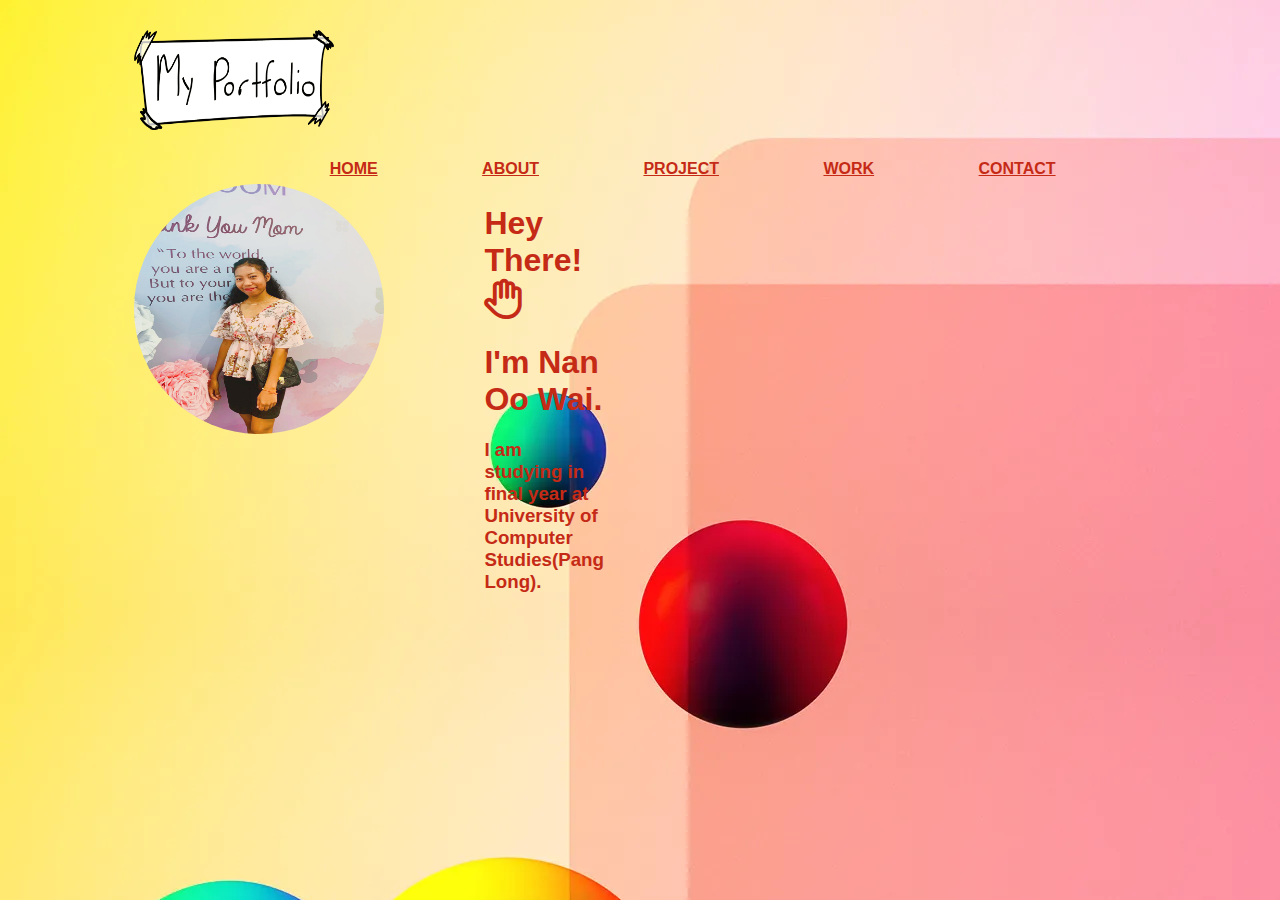
<file: index.html>
<!DOCTYPE html>
<html lang="en">
<head>
    <meta charset="UTF-8">
    <meta name="viewport" content="width=device-width, initial-scale=1.0">
    <link rel="stylesheet" href="style.css">
    <title>Document</title>
    <link rel="stylesheet" href="https://cdnjs.cloudflare.com/ajax/libs/font-awesome/6.5.2/css/all.min.css">
</head>
<body>
    <header>
        <div class="container">
            <div>
                <img src="./protfolio.png">
            <nav>
                <ul>
                    <li><a href="./index.html">Home</a></li>
                    <li><a href="./about.html">About</a></li>
                    <li><a href="./project.html">Project</a></li>
                    <li><a href="#work">Work</a></li>
                    <li><a href="./contact.html">Contact</a></li>
                </ul>
            </nav>
            </div>
            <div class="home">
            <div class="image"><img src="profile.jpg"></div>
            <div class="text"><h1>Hey There! <i class="fa-regular fa-hand"></i></h1>
            <h1>I'm Nan Oo Wai.</h1>
            <h3>I am studying in final year at University of Computer Studies(Pang Long).</h3>
            </div>
            </div>
        </div>
    </header>
</body>
</html>
</file>
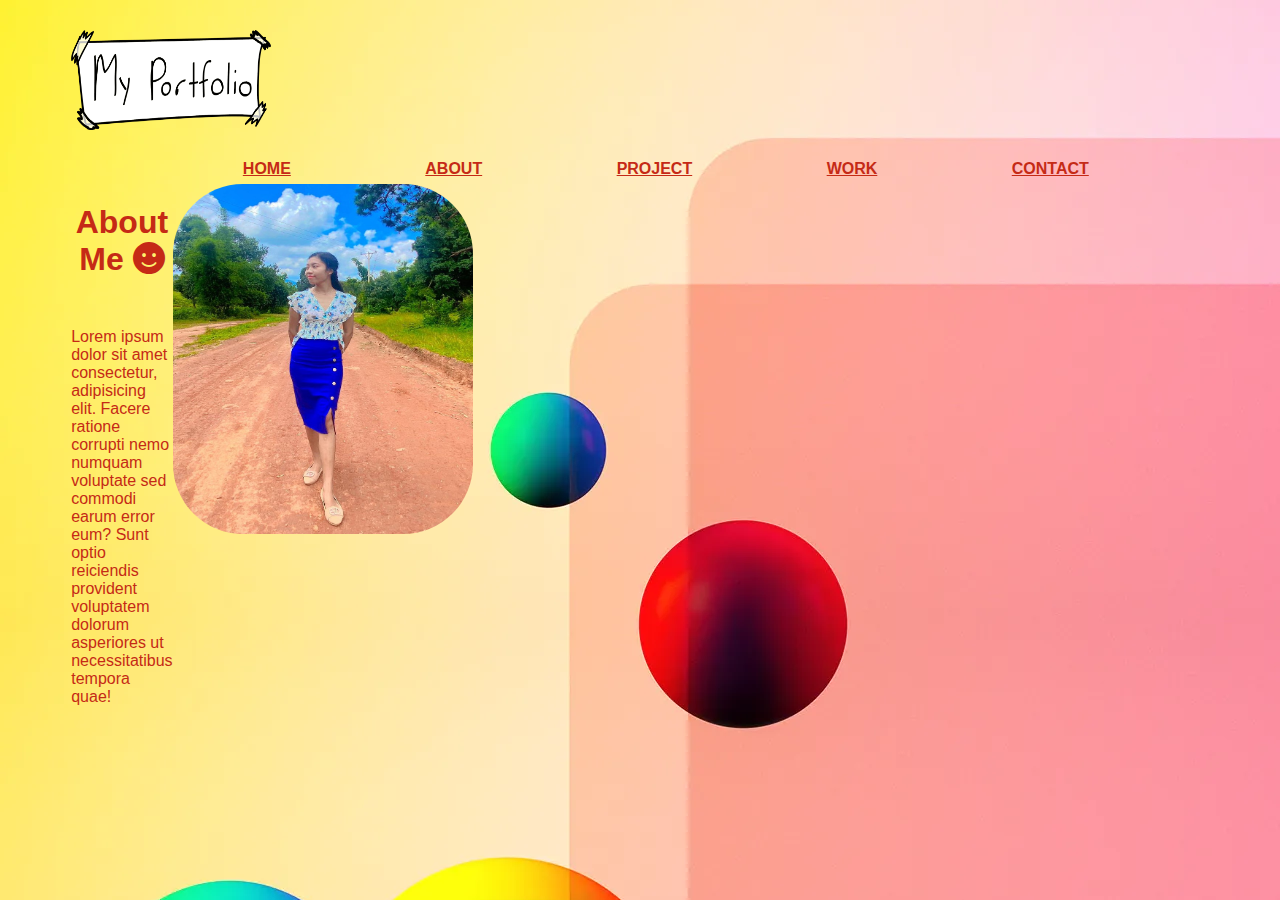
<file: about.html>
<!DOCTYPE html>
<html lang="en">
<head>
    <meta charset="UTF-8">
    <meta name="viewport" content="width=device-width, initial-scale=1.0">
    <link rel="stylesheet" href="about.css">
    <link rel="stylesheet" href="https://cdnjs.cloudflare.com/ajax/libs/font-awesome/6.5.2/css/all.min.css">
    <title>Document</title>
</head>
<body>
    <header>
        <div class="container">
            <div>
                <img src="./protfolio.png">
            <nav>
                <ul>
                    <li><a href="./index.html">Home</a></li>
                    <li><a href="./about.html">About</a></li>
                    <li><a href="./project.html">Project</a></li>
                    <li><a href="#work">Work</a></li>
                    <li><a href="./contact.html">Contact</a></li>
                </ul>
            </nav>
            </div>
            <div class="home">
                <div>
                    <h1>About Me <i class="fa-solid fa-face-smile fa-spin"></i></h1>
                    <p>Lorem ipsum dolor sit amet consectetur, adipisicing elit. Facere ratione corrupti nemo numquam voluptate sed commodi earum error eum? Sunt optio reiciendis provident voluptatem dolorum asperiores ut necessitatibus tempora quae!</p>
                </div>
                    <div class="image"><img src="facebook.jpeg"></div>
            </div>
            
        </div>
    </header>       
</body>
</html>
</file>
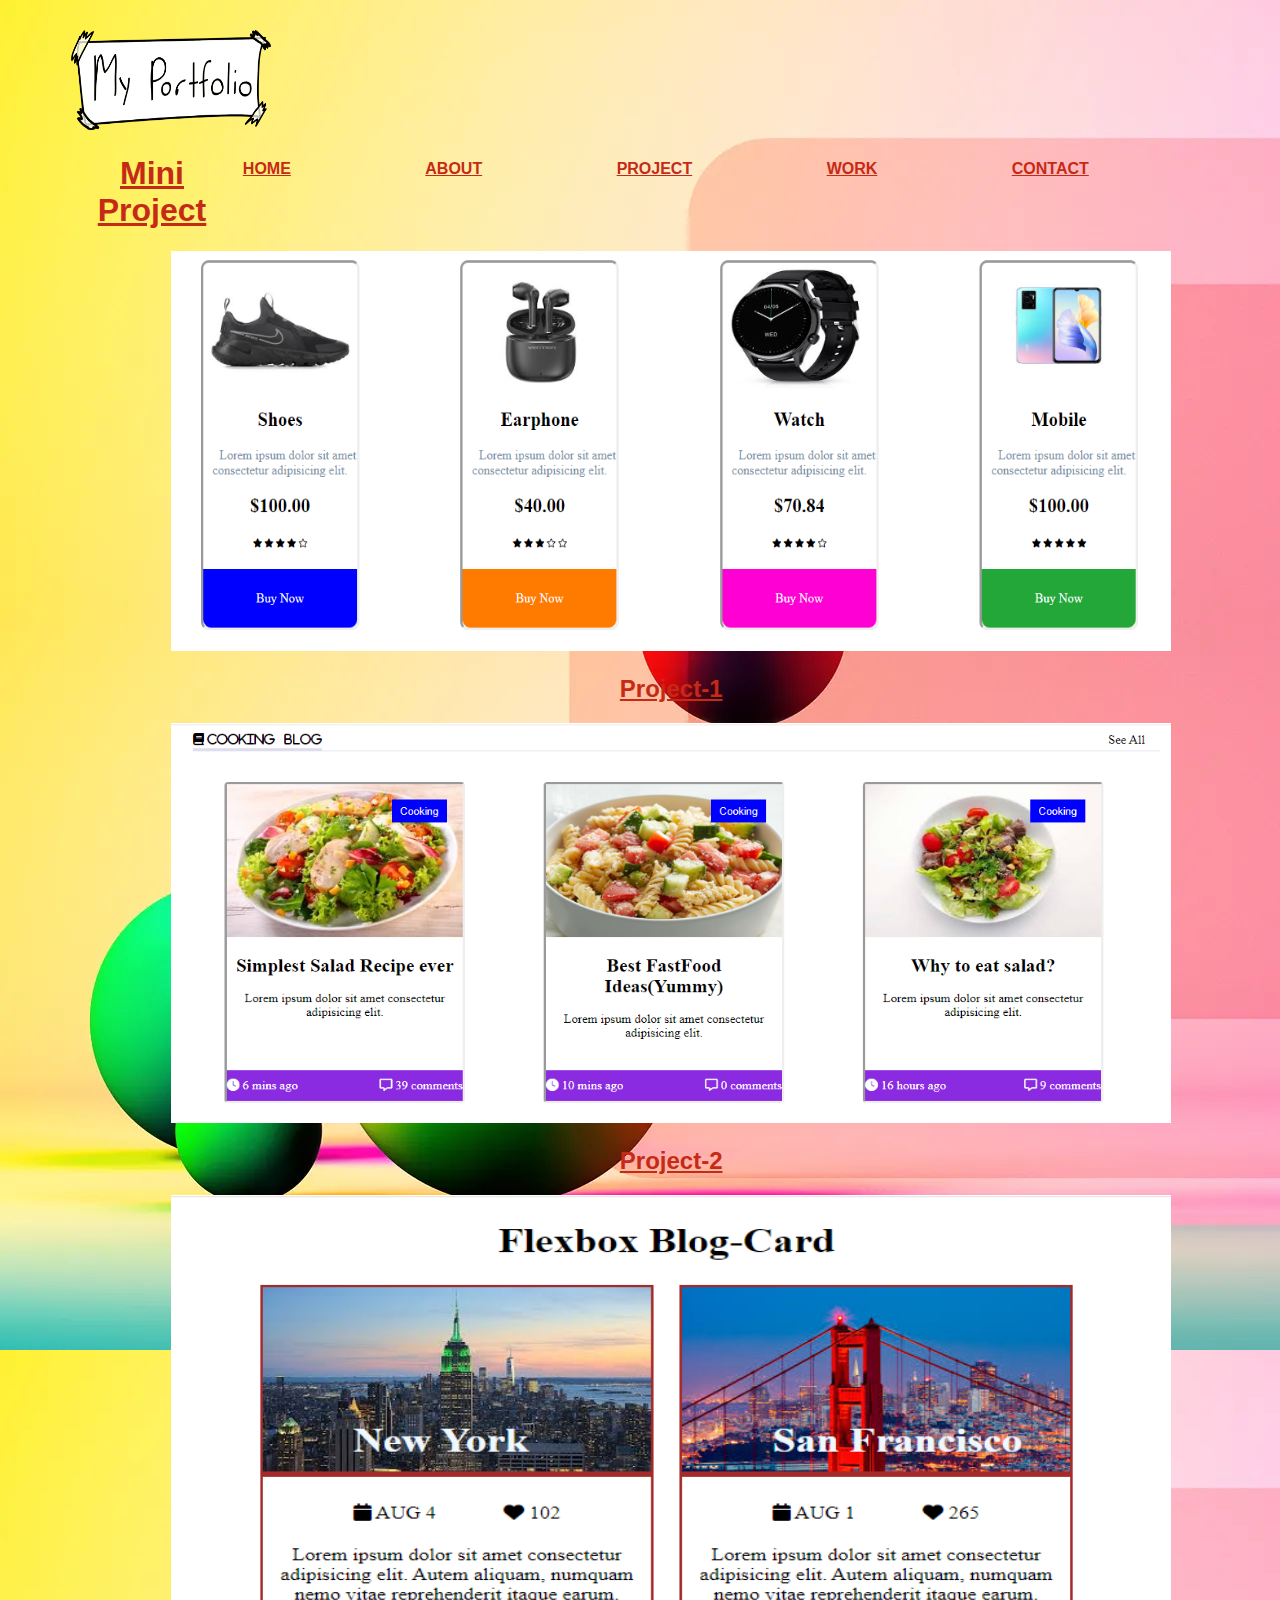
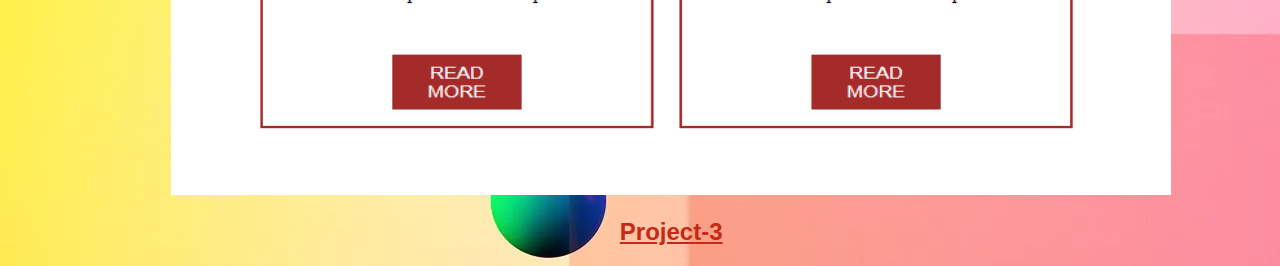
<file: project.html>
<!DOCTYPE html>
<html lang="en">
<head>
    <meta charset="UTF-8">
    <meta name="viewport" content="width=device-width, initial-scale=1.0">
    <link rel="stylesheet" href="project.css">
    <title>Document</title>
</head>
<body>
    <header>
        <div class="container">
            <div>
                <img src="./protfolio.png">
            <nav>
                <ul>
                    <li><a href="./index.html">Home</a></li>
                    <li><a href="./about.html">About</a></li>
                    <li><a href="./project.html">Project</a></li>
                    <li><a href="#work">Work</a></li>
                    <li><a href="./contact.html">Contact</a></li>
                </ul>
            </nav>
            </div>
            <div>
                <div><h1>Mini Project</h1></div>
                <div class="form">
                <div class="pj1"><img src="pj1.png"><h2>Project-1</h2></div>
                <div class="pj2"><img src="pj2.png"><h2>Project-2</h2></div>
                <div class="pj3"><img src="pj3.png"><h2>Project-3</h2></div>
            </div>
            </div>
        </div>
    </header>        
</body>
</html>
</file>
<file: style.css>
img{
    width: 200px;
    height: 100px;
}
.image > img{
    width: 250px;
    height: 250px;
    border-radius: 50%;
    margin-top: 50px;
    display: flex;
}
.home{
    display: flex;
}
.text{
    color: #c52a16;
    margin-left: 100px;
    margin-top: 50px; 
}
body{
    background-image: url(wallpaper.webp);
    font-family: Arial,sans-serif;
}
.container{
    width: 80%;
    margin: auto;
    margin-top: 30px;  
}
header a{
    color: #c52a16;
    font-weight: bold;
    text-transform: uppercase;
    font-size: 16px;  
}
header ul{
    padding: 0;
    list-style: none;
}
header li{
    margin-right: 40px;
    display: inline;
    padding: 0px 50px 0px 10px;
}
header nav{
    float: right;
    margin-top: 10px;
}

i{ 
  font-size: 40px;
}
</file>
<file: about.css>
body{
    background-image: url(wallpaper.webp);
    font-family: Arial,sans-serif;  
}
.container{
    width: 90%;
    margin: auto;
    margin-top: 30px; 
}
img{
    width: 200px;
    height: 100px;
}
.image > img{
    width: 300px;
    height: 350px;
    margin-top: 50px;
    border-radius: 70px;  
}
.home{
    color: #c52a16;
    display: flex;
}
h1{
    text-align: center;
    margin-top: 70px;
    margin-bottom: 50px;
}
header a{
    color: #c52a16;
    font-weight: bold;
    text-transform: uppercase;
    font-size: 16px;  
}
header ul{
    padding: 0;
    list-style: none;
}
header li{
    margin-right: 40px;
    display: inline;
    padding: 0px 80px 0px 10px;
}
header nav{
    float: right;
    margin-top: 10px;
}
</file>
<file: project.css>
body{
    background-image: url(wallpaper.webp);
    font-family: Arial,sans-serif;
}
.container{
    width: 90%;
    margin: auto;
    margin-top: 30px;  
}
img{
    width: 200px;
    height: 100px;
}
header a{
    color: #c52a16;
    font-weight: bold;
    text-transform: uppercase;
    font-size: 16px;  
}
header ul{
    padding: 0;
    list-style: none;
}
header li{
    margin-right: 40px;
    display: inline;
    padding: 0px 80px 0px 10px;
}
header nav{
    float: right;
    margin-top: 10px;
}
h1{
    color: #c52a16;
    text-align: center;
    text-decoration: underline;
}
h2{
    color: #c52a16;
    text-align: center;
    text-decoration: underline;
}
.form{
    width: 1000px;
    margin-left: 100px;
}
.pj1 > img{
    width: 1000px;
    height: 400px;
}
.pj2 > img{
    width: 1000px;
    height: 400px;
}
.pj3 > img{ 
    width: 1000px;
    height: 600px;  
}
</file>
